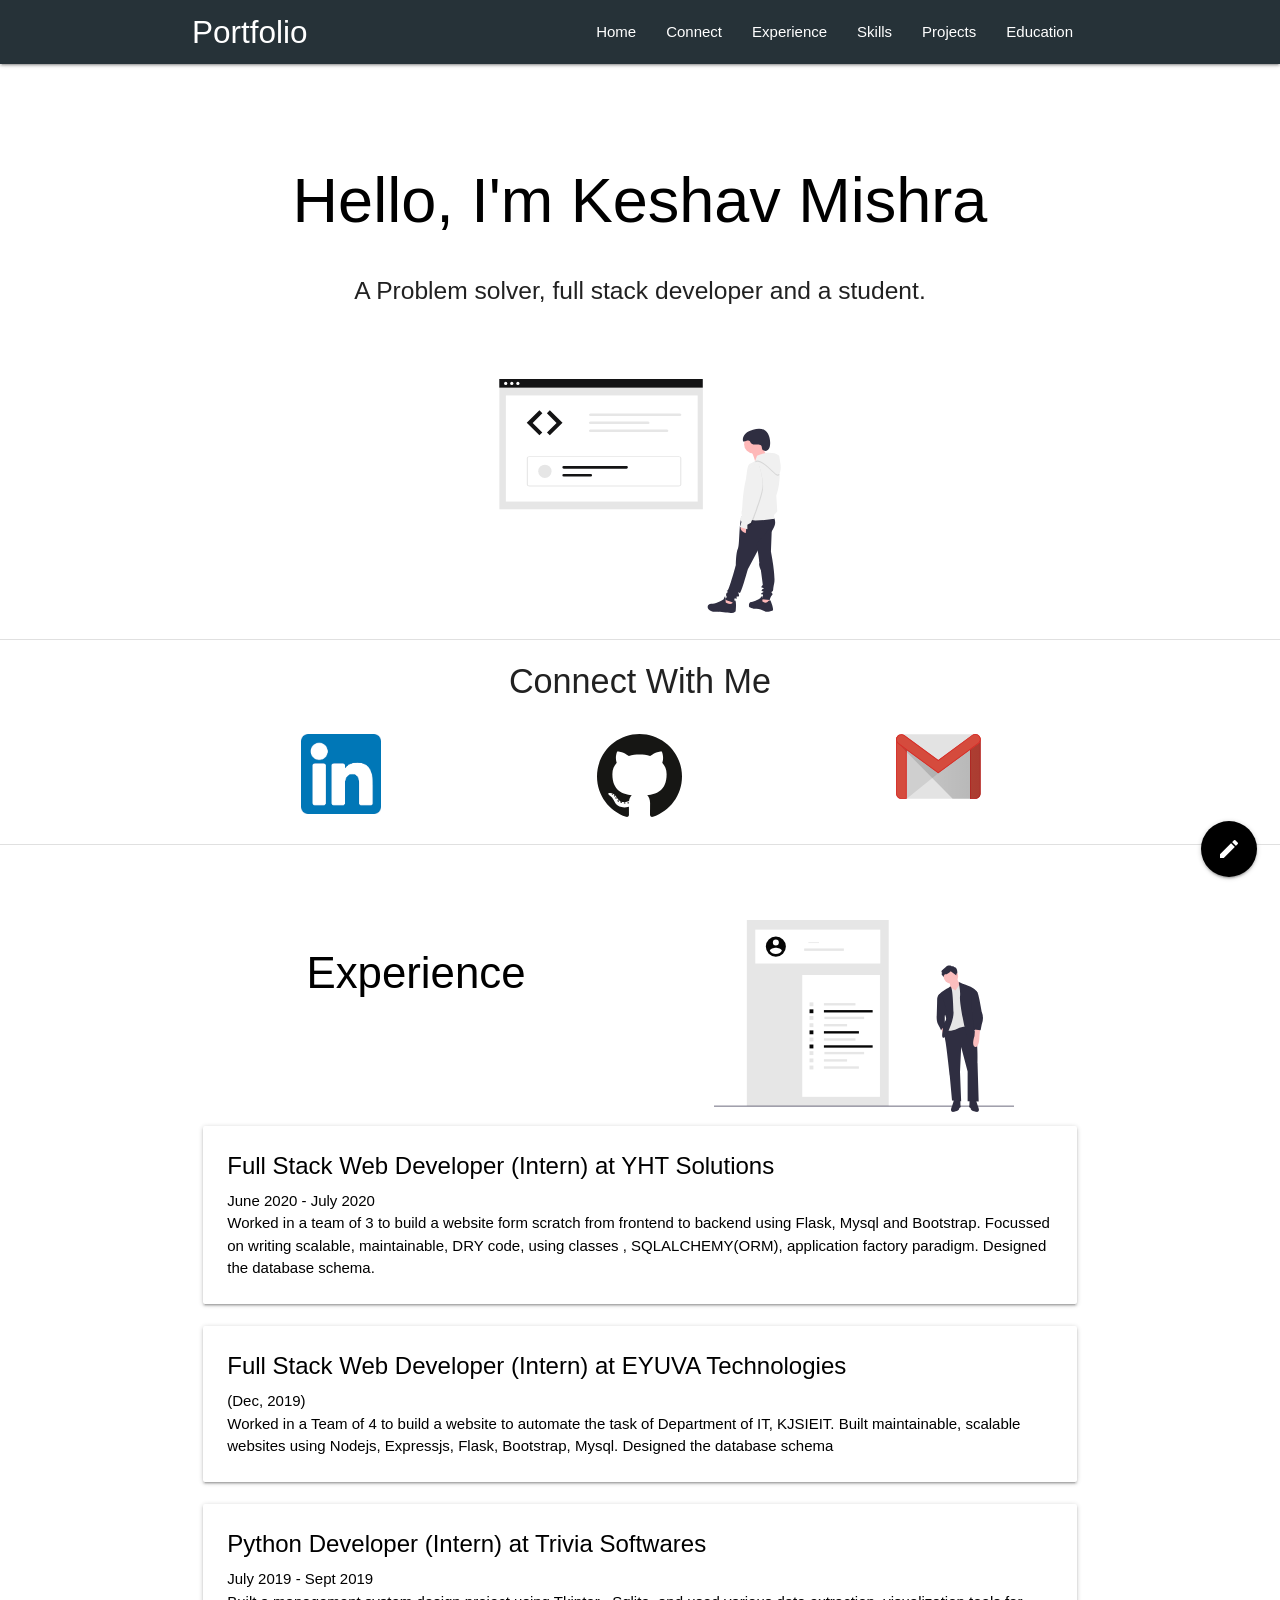
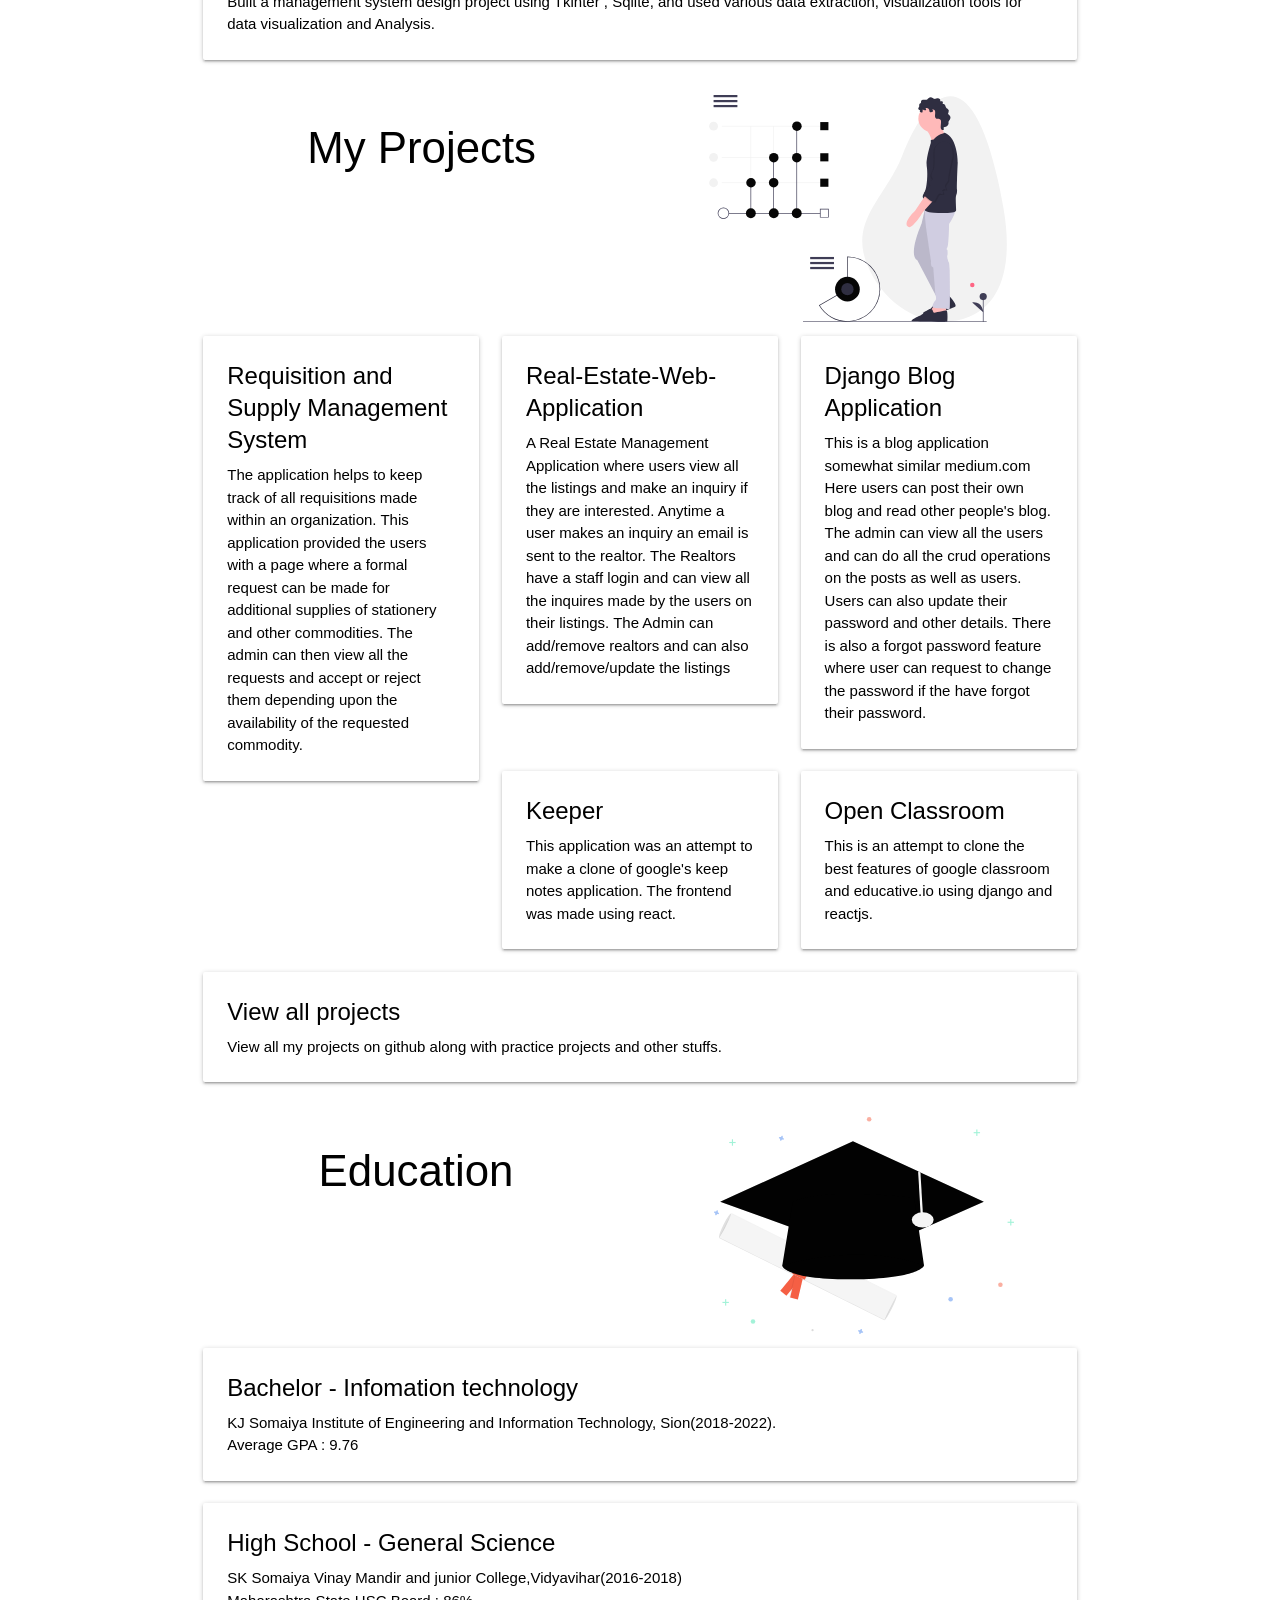
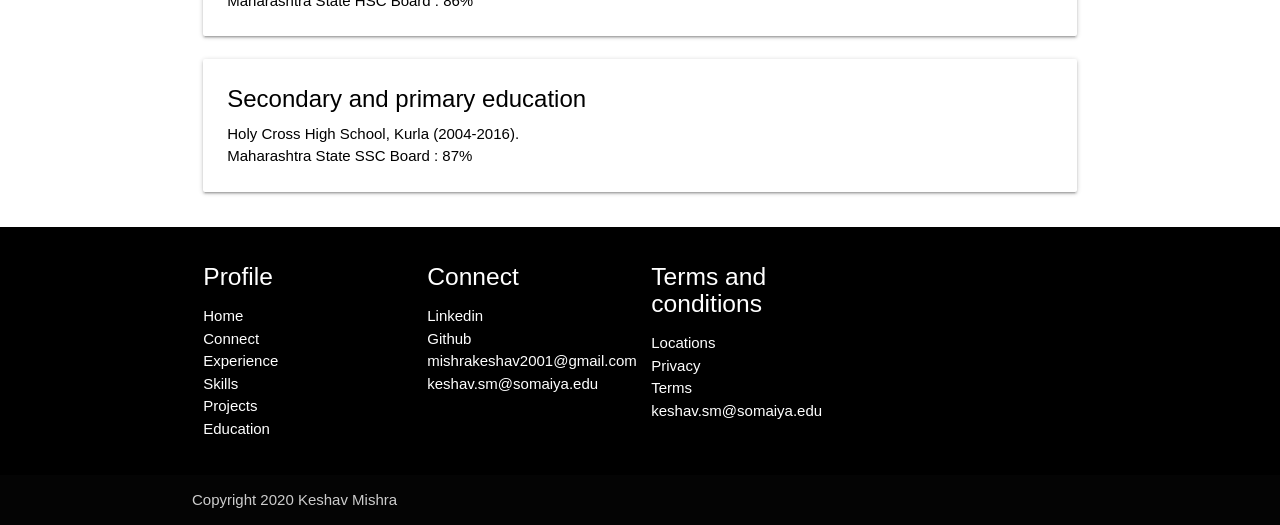
<file: index.html>
<!DOCTYPE html>
<html lang="en">
<head>
  <meta http-equiv="Content-Type" content="text/html; charset=UTF-8"/>
  <meta name="viewport" content="width=device-width, initial-scale=1, maximum-scale=1.0"/>
  <title>Keshav Mishra</title>

  <!-- CSS  -->
  <link href="https://fonts.googleapis.com/icon?family=Material+Icons" rel="stylesheet">
  <link href="css/materialize.css" type="text/css" rel="stylesheet" media="screen,projection"/>
  <link href="css/style.css" type="text/css" rel="stylesheet" media="screen,projection"/>
</head>
<body>
  <div class="navbar-fixed">
    <nav class="blue-grey darken-4" role="navigation">
      <div class="nav-wrapper container"><a id="logo-container" href="#" class="brand-logo">Portfolio</a>
        <ul class="right hide-on-med-and-down">
          <li><a href="#">Home</a></li>
          <li><a href="#connect">Connect</a></li>
          <li><a href="#experience">Experience</a></li>
          <li><a href="#skills">Skills</a></li>
          <li><a href="#projects">Projects</a></li>
          <li><a href="#education">Education</a></li>
          <!-- <li><a href="#certifications">Certifications</a></li> -->
        </ul>

       
        <a href="#" data-target="nav-mobile" class="sidenav-trigger"><i class="material-icons">menu</i></a>
      </div>
    </nav>
  </div>
  <ul id="nav-mobile" class="sidenav white">
      <li><a href = "#"><h5>Keshav Mishra</h5></a></li>
      <li><a href="#connect">Connect</a></li>
      <li><a href="#experience">Experience</a></li>
      <li><a href="#certifications">Skills</a></li>
      <li><a href="#certifications">Projects</a></li>
      <li><a href="#education">Education</a></li>
      <!-- <li><a href="#certifications">Certifications</a></li> -->
  </ul>

  <div class="section no-pad-bot" id="index-banner">
    <div id = "home" class="container">
      <br><br>
      <h1 class="header center black-text">Hello, I'm Keshav Mishra</h1>
      <div class="row center">
        <h5 class="header col s12 light">A Problem solver, full stack developer and a student.</h5>
      </div>
     
      <br><br>
      <div class="container">
          <div class="row">
            <div class="col s12 m8 l12 center">
                <img class="responsive-img" src="./images/codeinspection.svg" alt="">
            </div>
  
          </div>
          
        </div>
    </div>
  </div>
  <div class="divider"></div>
  <section id = "connect">
        <div class="container">
          <div class="row">
              <div class="col s12 center">
                  <h4>Connect With Me</h4>
              </div>
          </div>
        </div>
        
        
        <div class="container">

            <div class="row center">
              
              <div class="col s4 m4 l4 center">
                  <a href="https://www.linkedin.com/in/keshav-mishra-912728173/" target="_blank"><img class="responsive-img" src="./images/linkedin.png" height="80px" width="80px" alt=""></a>
              </div>
              <div class="col s4 m4 l4 center">
                  <a href="https://github.com/mishrakeshav" target="_blank"><img class="responsive-img" src="./images/github-icon.svg" height="80px" width="85px" alt=""></a>
              </div>
              <div class="col s4 m4 l4 center">
                  <a href="mailto:mishrakeshav2001@gmail.com"><img class="responsive-img" src="./images/google-gmail.svg" height="80px" width="85px" alt=""></a>
              </div>
            </div>
        </div>
  </section>

  <div class="divider mb2"></div>


  <section id = "experience">
     
      <div class="container">
        <div class="row">
            <div class="col s12 m12 l6">
              <div class="center">
                  <h3 class="black-text">Experience 
                    </h3>
              </div>
            </div>
            <div class="col l6 center hide-on-med-and-down">
                <img width = "300" class="responsive-img" src="./images/undraw_updated_resume_u4fy.svg" alt="">
            </div>
            <div class="col s12 m12 ">
                <div class="card horizontal">
                  <div class="card-content black-text">
                    <span class="card-title"><strong>Full Stack Web Developer (Intern) at YHT Solutions</strong></span>
                    <p>June 2020 - July 2020</p>
                    <p>
                      Worked in a team of 3 to build a website form scratch from frontend to backend using Flask, Mysql and Bootstrap. 
                      Focussed on writing scalable, maintainable, DRY code, using classes , SQLALCHEMY(ORM), application factory paradigm. Designed the database schema.
                    </p>
                  </div>
                </div>
            </div>
            <div class="col s12 m12 ">
                <div class="card horizontal">
                  <div class="card-content black-text">
                    <span class="card-title"><strong>Full Stack Web Developer (Intern) at EYUVA Technologies</strong></span>
                    <p>(Dec, 2019)</p>
                    <p>
                      Worked in a Team of 4 to build a website to automate the task of Department of IT, KJSIEIT.
                      Built maintainable, scalable websites using Nodejs, Expressjs, Flask, Bootstrap, Mysql. Designed the database schema
                    </p>
                  </div>
                </div>
            </div>
            <div class="col s12 m12 ">
                <div class="card horizontal">
                  <div class="card-content black-text">
                    <span class="card-title"><strong>Python Developer (Intern) at Trivia Softwares</strong></span>
                    <p>July 2019 - Sept 2019</p>
                    <p>
                      Built a management system design project using Tkinter , Sqlite, and used various data extraction, visualization
                      tools for data visualization and Analysis.
                    </p>
                  </div>
                </div>
            </div>
        </div>
      </div>
  </section>

  <section id = "projects">
      <div class="container">
        <div class="row">
            <div class="col s12">
                <div class="col s12 m12 l6">
                    <div class="center">
                        <h3 class="black-text">My Projects 
                        </h3>
                        
                    </div>
                    
                  </div>
                  <div class="col l6 center hide-on-med-and-down">
                      <img width = "300" class="responsive-img" src="./images/undraw_Business_analytics_64el.svg" alt="">
                  </div>
              
            </div>
            <div class="col s12 m6 l4">
                <a href="https://github.com/mishrakeshav/Requisition-and-Supply-Management-System" target="_blank">
                <div class="card horizontal">
                  <div class="card-content black-text">
                    <span class="card-title"><strong>Requisition and Supply Management System</strong></span>
                    <p>
                        The application helps to keep track of all requisitions made within an organization. 
                        This application provided the users with a page where a formal request can be made for 
                        additional supplies of stationery and other commodities. The admin can then view all the requests 
                        and accept or reject them depending upon the availability of the requested commodity.
                  </p>
                  </div>
                </div>
                </a>
            </div>
            <div class="col s12 m6 l4">
                <a href="https://github.com/mishrakeshav/Django-Real-Estate-Website" target="_blank">
                <div class="card horizontal">
                  <div class="card-content black-text">
                    <span class="card-title"><strong>Real-Estate-Web-Application</strong></span>
                    <p>
                      A Real Estate Management Application where users view 
                      all the listings and make an inquiry if they are interested. 
                      Anytime a user makes an inquiry an email is sent to the realtor.
                      The Realtors have a staff login and can view all the inquires made by the users on their listings.
                      The Admin can add/remove realtors and can also add/remove/update the listings
                      <br>
                    </p>
                  </div>
                </div>
                </a>
            </div>
            <div class="col s12 m6 l4">
                <a href="https://github.com/mishrakeshav/Django-Blog-Application" target="_blank">
                <div class="card horizontal">
                  <div class="card-content black-text">
                    <span class="card-title"><strong>Django Blog Application</strong></span>
                    <p>
                    This is a blog application somewhat similar medium.com
                    Here users can post their own blog and read other people's blog.
                    The admin can view all the users and can do all the crud operations on 
                    the posts as well as users.
                    Users can also update their password and other details.
                    There is also a forgot password feature where user can request to change the password if the have 
                    forgot their password.
                    </p>
                  </div>
                </div>
                </a>
            </div>
            <div class="col s12 m6 l4">
                <a href="https://github.com/mishrakeshav/Keeper" target="_blank">
                <div class="card horizontal">
                  <div class="card-content black-text">
                    <span class="card-title"><strong>Keeper</strong></span>
                    <p>
                    This application was an attempt to make a clone of 
                    google's keep notes application. The frontend was made using react. 
                    </p>
                  </div>
                </div>
                </a>
            </div>
            <div class="col s12 m6 l4">
                <a href="https://github.com/mishrakeshav/Open-Classroom" target="_blank">
                <div class="card horizontal">
                  <div class="card-content black-text">
                    <span class="card-title"><strong>Open Classroom</strong></span>
                    <p>
                      This is an attempt to clone the best features of google classroom and educative.io using django and reactjs.
                    </p>
                  </div>
                </div>
                </a>
            </div>
            <div class="col s12 m12 l12">
                <a href="https://github.com/mishrakeshav?tab=repositories" target="_blank">
                <div class="card horizontal">
                  <div class="card-content black-text">
                    <span class="card-title ">View all projects</span>
                    <p>
                        View all my projects on github along with practice projects and other stuffs. 
                    </p>
                  </div>
                </div>
                </a>
            </div>
            
        </div>
      </div>
  </section>



  <!-- <section id = "skills">
      <div class="container">
        <div class="row">
            <div class="col s12 m12 l6">
                <div class="center">
                    <h3 class="black-text">My Skills 
                      </h3>
                </div>
              </div>
              <div class="col l6 center hide-on-med-and-down">
                  <img width = "300" class="responsive-img" src="./images/undraw_percentages_0rur.svg" alt="">
              </div>
              <div class="col s12 m12 l12">
                <h5>Languages</h5>
              </div>
              <div class="col s6 m6 l4">
                  <p>
                      Python
                      <div class="progress grey">
                          <div class="determinate black" style="width: 95%"></div>
                      </div>
                  </p>
              </div>
              <div class="col s6 m6 l4">
                  <p>
                      C
                      <div class="progress grey">
                          <div class="determinate black" style="width: 90%"></div>
                      </div>
                  </p>
              </div>
              <div class="col s6 m6 l4">
                  <p>
                      JavaScript
                      <div class="progress grey">
                          <div class="determinate black" style="width: 80%"></div>
                      </div>
                  </p>
              </div>
              <div class="col s6 m6 l4">
                  <p>
                      C++
                      <div class="progress grey">
                          <div class="determinate black" style="width: 60%"></div>
                      </div>
                  </p>
              </div>
              <div class="col s6 m6 l4">
                  <p>
                      Java
                      <div class="progress grey">
                          <div class="determinate black" style="width: 50%"></div>
                      </div>
                  </p>
              </div>
              <div class="col s6 m6 l4">
                  <p>
                      Dart
                      <div class="progress grey">
                          <div class="determinate black" style="width: 30%"></div>
                      </div>
                  </p>
              </div>


              

              <div class="col s12 m12 l12">
                  <h5>DBMS</h5>
                </div>
                <div class="col s6 m6 l4">
                    <p>
                        MySql
                        <div class="progress grey">
                            <div class="determinate black" style="width: 95%"></div>
                        </div>
                    </p>
                </div>
                <div class="col s6 m6 l4">
                    <p>
                        MongoDB
                        <div class="progress grey">
                            <div class="determinate black" style="width: 70%"></div>
                        </div>
                    </p>
                </div>
                <div class="col s6 m6 l4">
                    <p>
                        SqlLite
                        <div class="progress grey">
                            <div class="determinate black" style="width: 95%"></div>
                        </div>
                    </p>
                </div>
                <div class="col s6 m6 l4">
                    <p>
                        SQLAlchemy(ORM)
                        <div class="progress grey">
                            <div class="determinate black" style="width: 95%"></div>
                        </div>
                    </p>
                </div>
                

                <div class="col s12 m12 l12">
                    <h5>FrameWorks and Tools</h5>
                  </div>
                  <div class="col s6 m6 l4">
                      <p>
                          Flask
                          <div class="progress grey">
                              <div class="determinate black" style="width: 95%"></div>
                          </div>
                      </p>
                  </div>
                  <div class="col s6 m6 l4">
                      <p>
                          Django
                          <div class="progress grey">
                              <div class="determinate black" style="width: 90%"></div>
                          </div>
                      </p>
                  </div>
                  <div class="col s6 m6 l4">
                      <p>
                          Expressjs
                          <div class="progress grey">
                              <div class="determinate black" style="width: 90%"></div>
                          </div>
                      </p>
                  </div>
                  <div class="col s6 m6 l4">
                      <p> Flutter
                          <div class="progress grey">
                              <div class="determinate black" style="width: 65%"></div>
                          </div>
                      </p>
                  </div>
                  <div class="col s6 m6 l4">
                      <p> Bootstrap
                          <div class="progress grey">
                              <div class="determinate black" style="width: 95%"></div>
                          </div>
                      </p>
                  </div>
                  <div class="col s6 m6 l4">
                      <p> Materialize CSS
                          <div class="progress grey">
                              <div class="determinate black" style="width: 80%"></div>
                          </div>
                      </p>
                  </div>
                  <div class="col s6 m6 l4">
                      <p> Numpy, Pandas, Sklearn, Matplotlib
                          <div class="progress grey">
                              <div class="determinate black" style="width: 90%"></div>
                          </div>
                      </p>
                  </div>
                  <div class="col s6 m6 l4">
                      <p> Tensorflow
                          <div class="progress grey">
                              <div class="determinate black" style="width: 60%"></div>
                          </div>
                      </p>
                  </div>
                  <div class="col s6 m6 l4">
                      <p> OpenCV
                          <div class="progress grey">
                              <div class="determinate black" style="width: 80%"></div>
                          </div>
                      </p>
                  </div>
                  <div class="col s6 m6 l4">
                      <p> Reactjs
                          <div class="progress grey">
                              <div class="determinate black" style="width: 50%"></div>
                          </div>
                      </p>
                  </div>
                  <div class="col s6 m6 l4">
                      <p> Tkinter , PyQT5 (GUI)
                          <div class="progress grey">
                              <div class="determinate black" style="width: 80%"></div>
                          </div>
                      </p>
                  </div>


                  <div class="col s12 m12 l12">
                      <h5>Concepts</h5>
                    </div>
                    <div class="col s12 m6 l4">
                        <p>
                            Data Structures & Algorithms
                            <div class="progress grey">
                                <div class="determinate black" style="width: 80%"></div>
                            </div>
                        </p>
                    </div>
                    <div class="col s6 m6 l4">
                        <p>
                            Machine Learning
                            <div class="progress grey">
                                <div class="determinate black" style="width: 80%"></div>
                            </div>
                        </p>
                    </div>
                    <div class="col s6 m6 l4">
                        <p>
                            DBMS
                            <div class="progress grey">
                                <div class="determinate black" style="width: 95%"></div>
                            </div>
                        </p>
                    </div>
                    <div class="col s6 m6 l4">
                        <p> OS
                            <div class="progress grey">
                                <div class="determinate black" style="width: 70%"></div>
                            </div>
                        </p>
                    </div>
                    <div class="col s6 m6 l4">
                        <p> Deep Learning
                            <div class="progress grey">
                                <div class="determinate black" style="width: 60%"></div>
                            </div>
                        </p>
                    </div>
                    
        </div>
      </div>
  </section> -->
  

  <section id = "education">
     
      <div class="container">
        <div class="row">
            
          <div class="col s12 m12 l6">
              <div class="center">
                  <h3 class="black-text">Education 
                    </h3>
              </div>
            </div>
            <div class="col l6 center hide-on-med-and-down">
                <img width = "300" class="responsive-img" src="./images/undraw_Graduation_ktn0.svg" alt="">
            </div>
            
            <div class="col s12 m12 ">
                <div class="card horizontal">
                  <div class="card-content black-text">
                    <span class="card-title"><strong>Bachelor - Infomation technology</strong></span>
                    <p>KJ Somaiya Institute of Engineering and Information Technology, Sion(2018-2022). 
                      <br>Average GPA : 9.76
                    </p>
                  </div>
                </div>
            </div>
            <div class="col s12 m12 ">
                <div class="card horizontal">
                  <div class="card-content black-text">
                    <span class="card-title"><strong>High School - General Science</strong></span>
                    <p>SK Somaiya Vinay Mandir and junior College,Vidyavihar(2016-2018)
                      <br>Maharashtra State HSC Board : 86%
                    </p>
                  </div>
                </div>
            </div>
            <div class="col s12 m12 ">
                <div class="card horizontal">
                  <div class="card-content black-text">
                    <span class="card-title"><strong>Secondary and primary education</strong></span>
                    <p>Holy Cross High School, Kurla (2004-2016).
                      <br>Maharashtra State SSC Board : 87%
                    </p>
                  </div>
                </div>
            </div>
        </div>
      </div>
  </section>

  <!-- <section id = "certifications">

  <div class="container">
      <div class="row">
          <div class="col s12 m12 l6">
              <div class="center">
                  <h3 class="black-text">Certifications
                    </h3>
              </div>
            </div>
            <div class="col l6 center hide-on-med-and-down">
                <img width = "300" class="responsive-img" src="./images/undraw_certificate_343v.svg" alt="">
            </div>
            <div class="col s12 carousel">
                <a class="carousel-item" href="#one!"><img src="https://lorempixel.com/250/250/nature/1"></a>
                <a class="carousel-item" href="#two!"><img src="https://lorempixel.com/250/250/nature/2"></a>
                <a class="carousel-item" href="#three!"><img src="https://lorempixel.com/250/250/nature/3"></a>
                <a class="carousel-item" href="#four!"><img src="https://lorempixel.com/250/250/nature/4"></a>
                <a class="carousel-item" href="#five!"><img src="https://lorempixel.com/250/250/nature/5"></a>
              </div>
      </div>
      
        
  </div>
  </section> -->



  

  <footer class="page-footer black">
    <div class="container">
      <div class="row">
        
        <div class="col l3 s12 hide-on-med-and-down">
          <h5 class="white-text ">Profile</h5>
          <ul>
            <li><a class="white-text" href="#">Home</a></li>
            <li><a class="white-text" href="#connect">Connect</a></li>
            <li><a class="white-text" href="#experience">Experience</a></li>
            <li><a class="white-text" href="#skills">Skills</a></li>
            <li><a class="white-text" href="#projects">Projects</a></li>
            <li><a class="white-text" href="#education">Education</a></li>
            
          </ul>
        </div>
        <div class="col l3 s12">
          <h5 class="white-text">Connect</h5>
          <ul>
            <li><a class="white-text" href="https://www.linkedin.com/in/keshav-mishra-912728173/">Linkedin</a></li>
            <li><a class="white-text" href="https://github.com/mishrakeshav">Github</a></li>
            <li><a class="white-text" href="mailto:mishrakeshav2001@gmail.com">mishrakeshav2001@gmail.com</a></li>
            <li><a class="white-text" href="mailto:keshav.sm@somaiya.edu">keshav.sm@somaiya.edu</a></li>
          </ul>
        </div>
        <div class="col l3 s12 hide-on-med-and-down">
            <h5 class="white-text">Terms and conditions</h5>
            <ul>
              <li><a class="white-text" href="#!">Locations</a></li>
              <li><a class="white-text" href="#!">Privacy</a></li>
              <li><a class="white-text" href="#!">Terms</a></li>
              <li><a class="white-text" href="#!">keshav.sm@somaiya.edu</a></li>
            </ul>
          </div>
      </div>
    </div>
    <div class="footer-copyright">
      <div class="container">
     Copyright 2020 Keshav Mishra</a>
      </div>
    </div>
  </footer>

  <div class="fixed-action-btn">
    <a class="btn-floating btn-large black">
      <i class="large material-icons">mode_edit</i>
    </a>
    <ul>
      <li><a href = "#skills" class="btn-floating red"><i class="material-icons">insert_chart</i></a></li>
      <li><a href = "#education" class="btn-floating black darken-1"><i class="material-icons">school</i></a></li>
      <li><a href = "#experience" class="btn-floating green"><i class="material-icons">verified</i></a></li>
      <li><a href = "#experience" class="btn-floating green"><i class="material-icons">perm_identity</i></a></li>
    </ul>
  </div>
   


  <!--  Scripts-->
  <script src="https://code.jquery.com/jquery-2.1.1.min.js"></script>
  <script src="js/materialize.js"></script>
  <script src="js/init.js"></script>
  <script>
  document.addEventListener('DOMContentLoaded', function() {
  var elems = document.querySelectorAll('.fixed-action-btn');
  var instances = M.FloatingActionButton.init(elems, {
      direction: 'left'
    });
  var element = document.querySelectorAll('.carousel');
  options = {
    indicators : true,
    dist : -50,
  }
  var instances = M.Carousel.init(element, options);
  });
 

 
  </script>
</body>
</html>
</file>
<file: css/style.css>
/* Custom Stylesheet */
/**
 * Use this file to override Materialize files so you can update
 * the core Materialize files in the future
 *
 * Made By MaterializeCSS.com
 */

.icon-block {
  padding: 0 15px;
}
.icon-block .material-icons {
	font-size: inherit;
}

.mt2 {
  margin-top: 5rem;
  margin-bottom: 2rem;;
}
.mb2{
  margin-top: 1rem;
  margin-bottom: 5rem ;
}

html {
  scroll-behavior: smooth;
}
</file>
